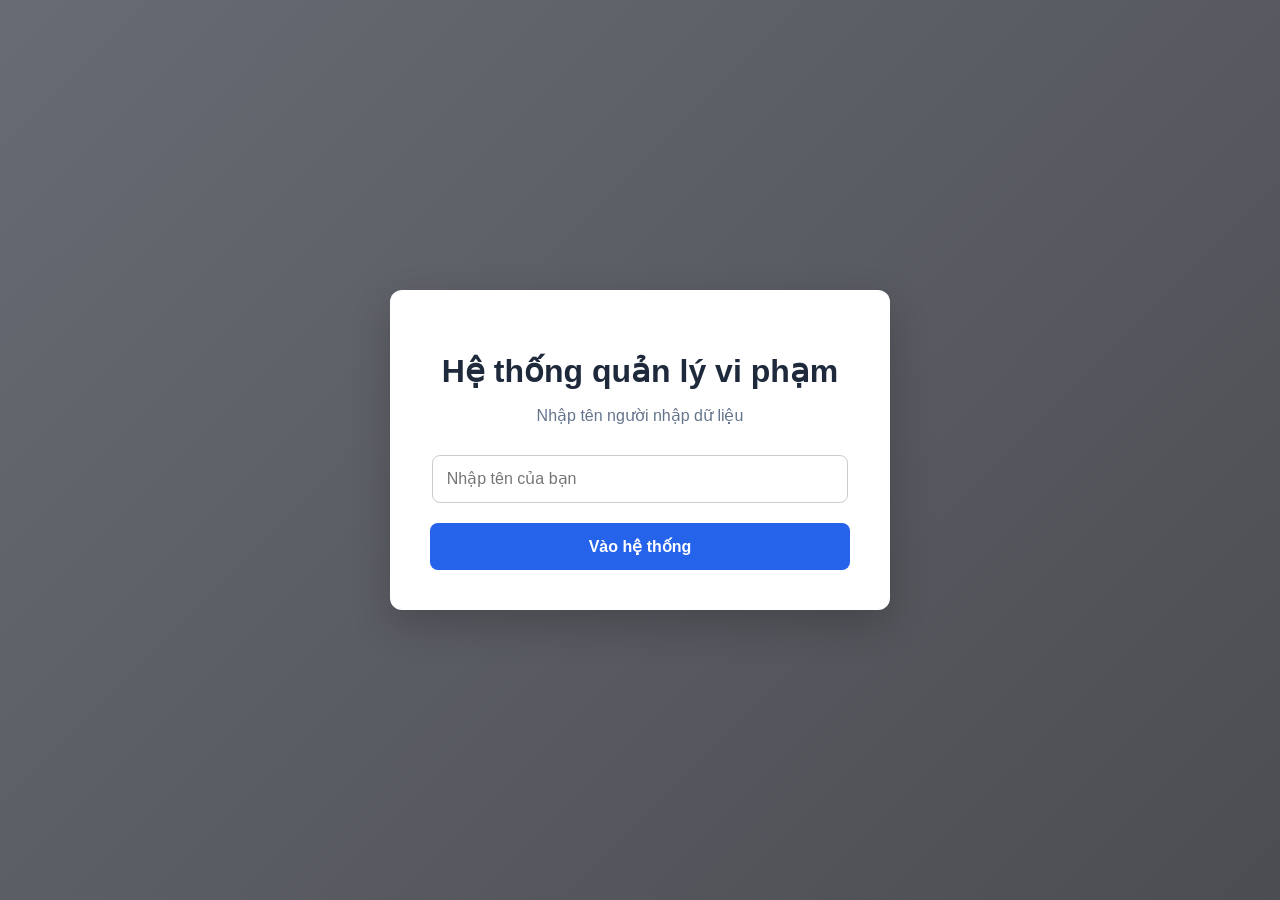
<file: login.html>
<!DOCTYPE html>
<html lang="vi">
<head>
<meta charset="UTF-8">
<title>Đăng nhập hệ thống</title>
<link rel="stylesheet" href="login.css">
</head>

<body>

<div class="login-container">

<h1>Hệ thống quản lý vi phạm</h1>
<p class="sub">Nhập tên người nhập dữ liệu</p>

<input id="nameInput" placeholder="Nhập tên của bạn">

<button onclick="saveName()">Vào hệ thống</button>

</div>

<script>
function saveName(){
    const name = document.getElementById("nameInput").value.trim();

    if(!name){
        alert("Vui lòng nhập tên");
        return;
    }

    localStorage.setItem("nguoiNhap", name);
    window.location.href="index.html";
}
</script>

</body>
</html>
</file>
<file: login.css>
body{
    margin:0;
    font-family:Arial, Helvetica, sans-serif;
    background:linear-gradient(135deg,#686b73,#4b4d52);
    height:100vh;
    display:flex;
    justify-content:center;
    align-items:center;
}

.login-container{
    width:420px;
    background:white;
    padding:40px;
    border-radius:12px;
    box-shadow:0 15px 40px rgba(0,0,0,0.2);
    text-align:center;
}

.login-container h1{
    margin-bottom:10px;
    color:#1e293b;
}

.sub{
    color:#64748b;
    margin-bottom:30px;
}

.login-container input{
    width:92%;
    padding:14px;
    font-size:16px;
    border:1px solid #ccc;
    border-radius:8px;
    margin-bottom:20px;
}

.login-container button{
    width:100%;
    padding:14px;
    font-size:16px;
    background:#2563eb;
    color:white;
    border:none;
    border-radius:8px;
    cursor:pointer;
    font-weight:bold;
}

.login-container button:hover{
    background:#4e71d2;
}
</file>
